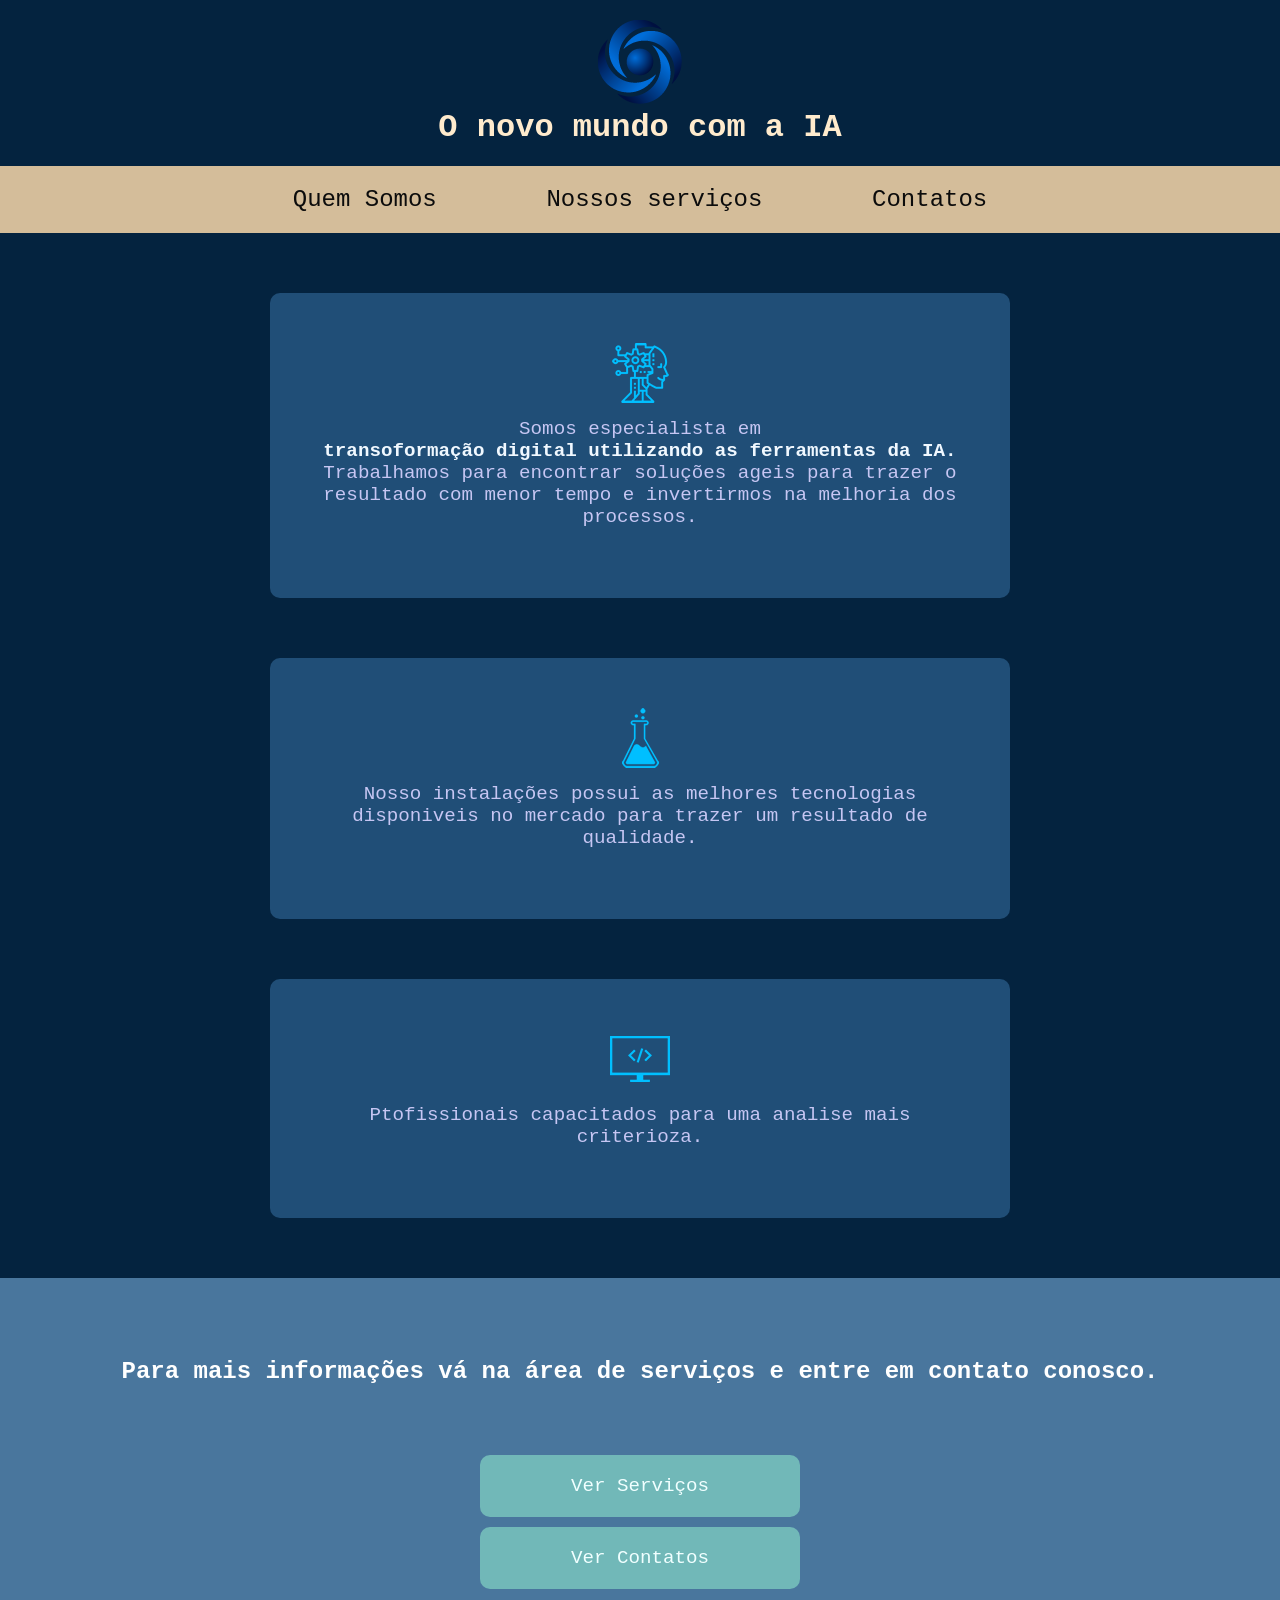
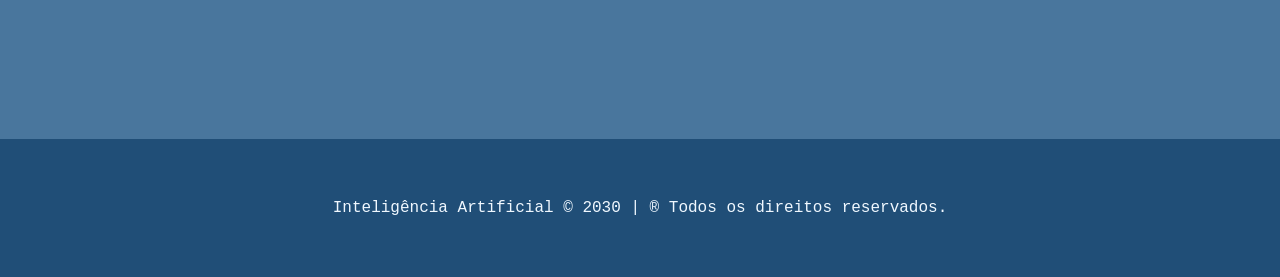
<file: index.html>
<!DOCTYPE html>
<html lang="eng">

<head>
    <meta charset="UTF-8">
    <meta http-equiv="X-UA-Compatible" content="IE=edge">
    <meta name="viewport" content="width=devuce-width, initial-escale=1.0">
    <title> Inteligência Artificial (IA)</title>

    <!--- Estilos da Pagina -->
    <link rel="stylesheet" href="assets/css/estilos.css">
    <!--- Favicon -->
    <link rel="shortcut icon" href="assets/images/logo_empresa.png" type="image/x-icon">
</head>

<body>
    <!----- Cabeçalho --->
    <header class="container-cabecalho">
        <a href="index.html">
            <img src="assets/images/logo_empresa.png" class="icone" alt="Logo da Empresa"
                title=" Inteligência Artificial (IA)">
        </a>
        <h3> O novo mundo com a IA</h3>
    </header>

    <!--- Navegação --->
    <nav class="container-navegacao">
        <a href="index.html"> Quem Somos</a>
        <a href="index servicos.html"> Nossos serviços</a>
        <a href="contatos.html"> Contatos</a>
    </nav>
    <!--- Quem Somos-->
    <section class="container-quem-somos">
        <article class="servico">
            <img src="assets/images/icon_ai.png" class="icone" alt="icone" alt="Inteligência Artificial">
            <p class="servico-texto">
                Somos especialista
                em <br> <span class="servico-texto-realce"> transoformação digital
                    utilizando as ferramentas da IA.</span><br>
                Trabalhamos para encontrar soluções ageis para trazer o resultado com menor tempo
                e invertirmos na melhoria dos processos.</p>
            </p>
        </article>

        <article class="servico">
            <img src="assets/images/icon_lab.png" class="icone" alt="icone" alt="Laboratório moderno">
            <p class="servico-texto">
                Nosso instalações possui as melhores tecnologias disponiveis no
                mercado para trazer um resultado de qualidade.
            </p>
        </article>


        <article class="servico">
            <img src="assets/images/icon_computer.png" class="icone" alt="icone" alt="Programadores eficientes">
            <p class="servico-texto">
                Ptofissionais capacitados para uma analise mais criterioza.
            </p>
        </article>
    </section>

    <!---- ver serviços-->

    <section class="container-servico-contatos">
        <h1>
            Para mais informações vá na área de serviços e entre em contato conosco.
        </h1>
        <div class="botoes-servico-contatos">
            <a href="index servicos.html"> Ver Serviços</a>
            <a href="contatos.html"> Ver Contatos</a>
        </div>
    </section>

    <footer>
        Inteligência Artificial &copy; 2030 | &reg; Todos os direitos reservados.
    </footer>
</body>

</html>
</file>
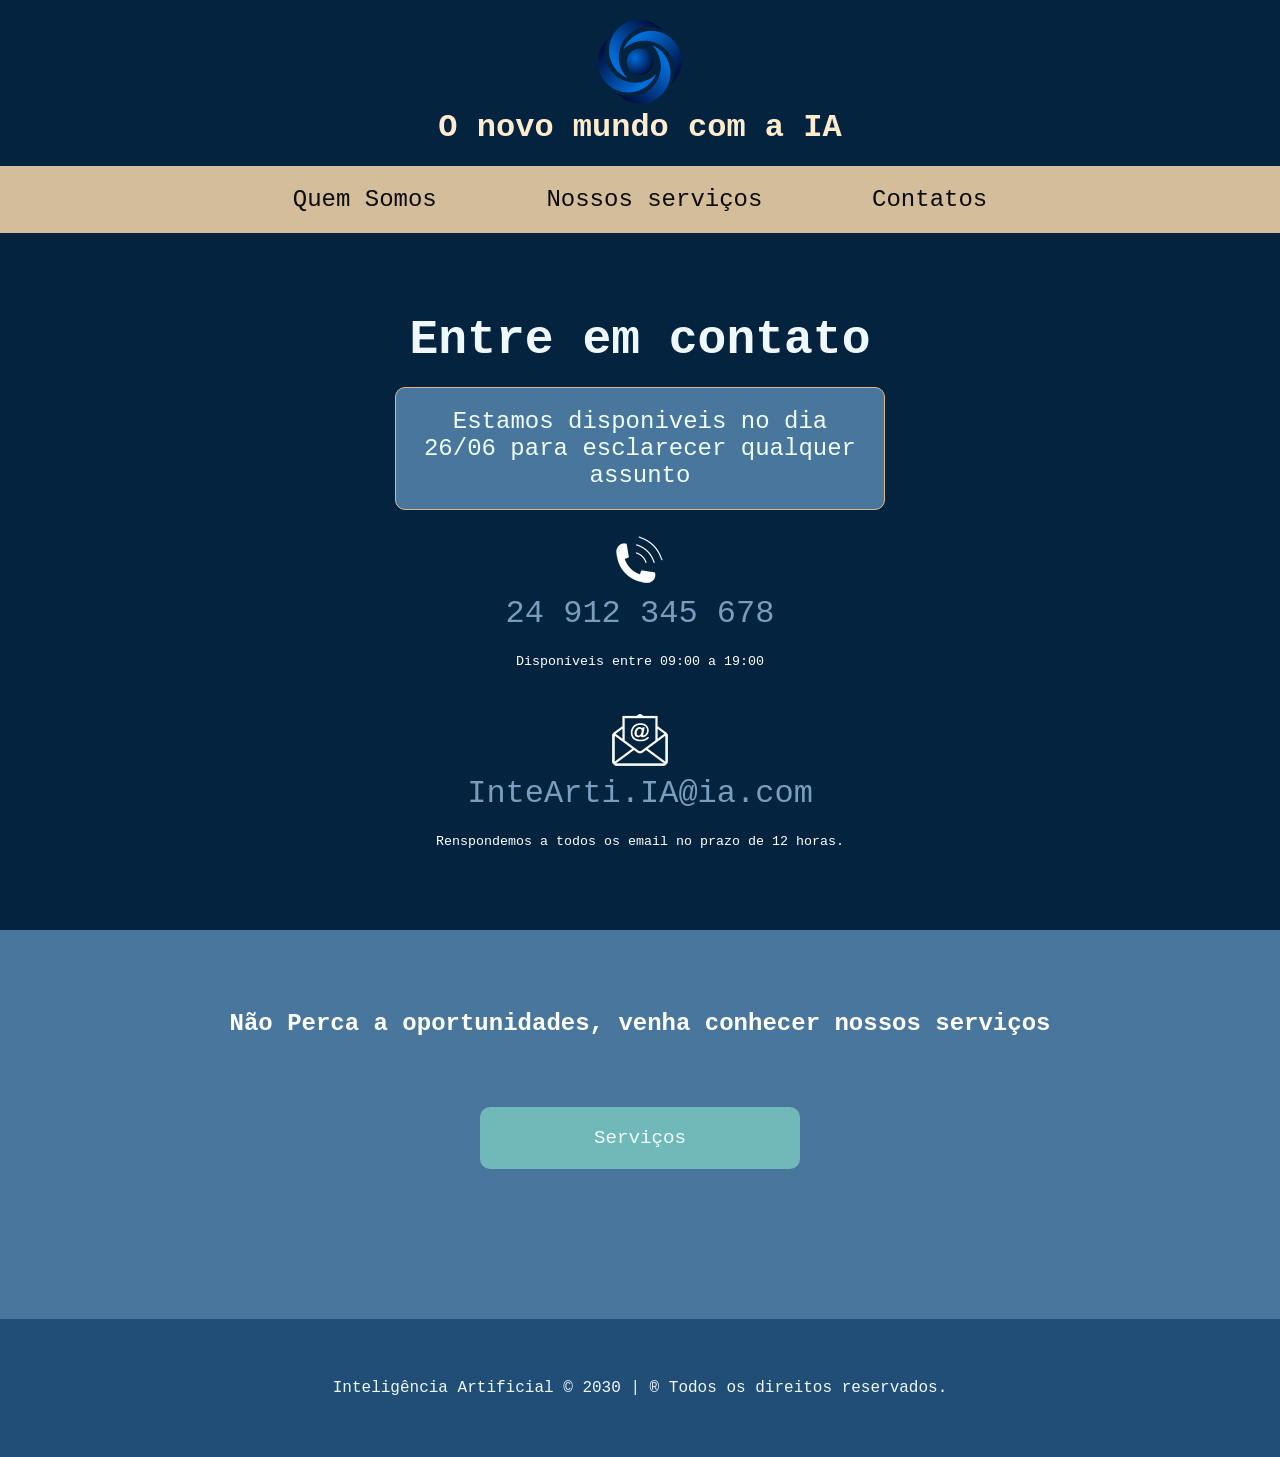
<file: index contato.html>
<!DOCTYPE html>
<html lang="eng">

<head>
    <meta charset="UTF-8">
    <meta http-equiv="X-UA-Compatible" content="IE=edge">
    <meta name="viewport" content="width=devuce-width, initial-escale=1.0">
    <title> Inteligência Artificial (IA)</title>

    <!--- Estilos da Pagina -->
    <link rel="stylesheet" href="assets/css/estilos.css">
    <!--- Favicon -->
    <link rel="shortcut icon" href="assets/images/logo_empresa.png" type="image/x-icon">
</head>

<body>
    <!----- Cabeçalho --->
    <header class="container-cabecalho">
        <a href="index.html">
            <img src="assets/images/logo_empresa.png" class="icone" alt="Logo da Empresa"
                title=" Inteligência Artificial (IA)">
        </a>
        <h3> O novo mundo com a IA</h3>
    </header>

    <!--- Navegação --->
    <nav class="container-navegacao">
        <a href="index.html"> Quem Somos</a>
        <a href="index servicos.html"> Nossos serviços</a>
        <a href="index contato.html"> Contatos</a>
    </nav>
    <!--- contato-->
    <section class="container-contato">
<h1 class="text-center"> Entre em contato</h1>
<h3 class="text-center">Estamos disponiveis no dia 26/06 para esclarecer qualquer assunto </h3>

    <article class="text-center">
        <img src="assets/images/icon_phone.png" alt="Telefone">
        <a href="Tel: 11914420133" class="contato"> 24 912 345 678</a>
        <small> Disponíveis entre 09:00 a 19:00 </small>
    </article>

    <article class="text-center margin-top-40">
        <img src="assets/images/icon_email.png" alt="Email">
        <a href="mailto:InteArti.IA@ia.com" class="contato"> InteArti.IA@ia.com</a>
        <small> Renspondemos a todos os email no prazo de 12 horas. </small>

    </article>
    </section>

    <!---- ver serviços-->

    <section class="container-servico-contatos">
        <h1>
            Não Perca a oportunidades, venha conhecer nossos serviços
        </h1>
        <div class="botoes-servico-contatos">
            <a href="index servicos.html"> Serviços</a>
        </div>
    </section>

    <footer>
        Inteligência Artificial &copy; 2030 | &reg; Todos os direitos reservados.
    </footer>
</body>

</html>
</file>
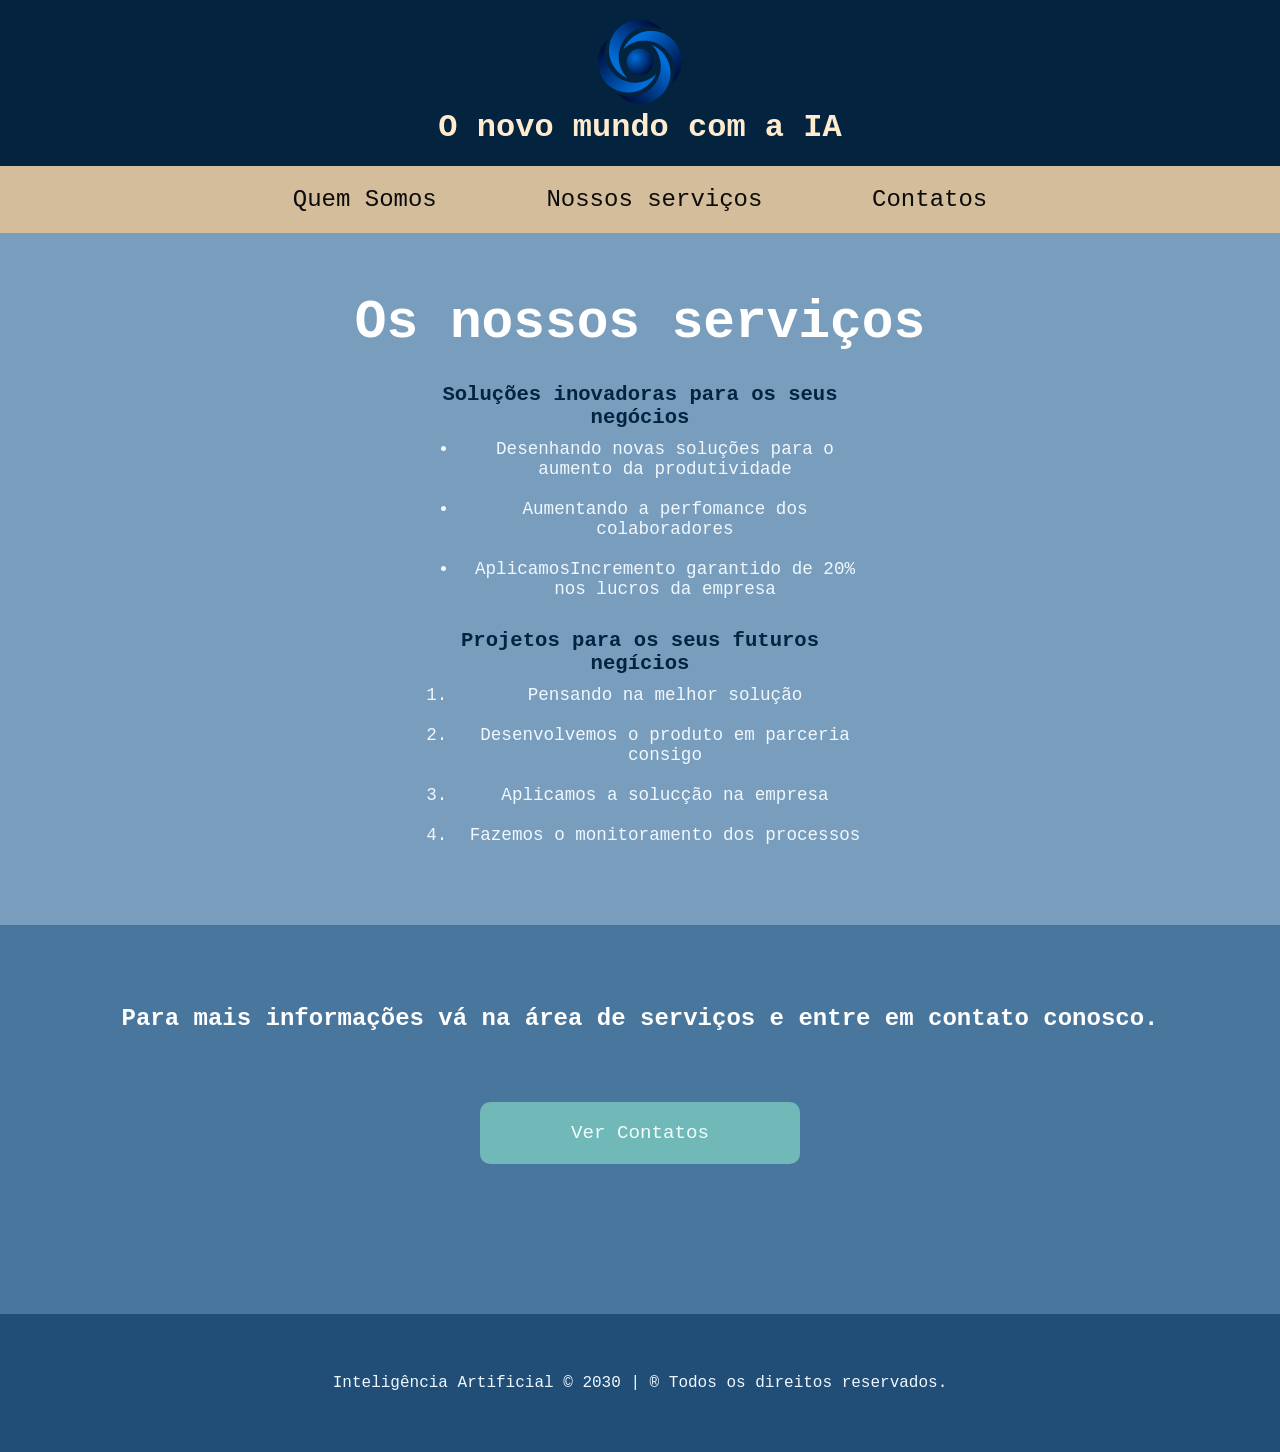
<file: index servicos.html>
<!DOCTYPE html>
<html lang="eng">

<head>
    <meta charset="UTF-8">
    <meta http-equiv="X-UA-Compatible" content="IE=edge">
    <meta name="viewport" content="width=devuce-width, initial-escale=1.0">
    <title> Inteligência Artificial (IA)</title>

    <!--- Estilos da Pagina -->
    <link rel="stylesheet" href="assets/css/estilos.css">
    <!--- Favicon -->
    <link rel="shortcut icon" href="assets/images/logo_empresa.png" type="image/x-icon">
</head>

<body>
    <!----- Cabeçalho --->
    <header class="container-cabecalho">
        <a href="index.html">
            <img src="assets/images/logo_empresa.png" class="icone" alt="Logo da Empresa"
                title=" Inteligência Artificial (IA)">
        </a>
        <h3> O novo mundo com a IA</h3>
    </header>

    <!--- Navegação --->
    <nav class="container-navegacao">
        <a href="index.html"> Quem Somos</a>
        <a href="index servicos.html"> Nossos serviços</a>
        <a href="index contato.html"> Contatos</a>
    </nav>
    <!--- Servico-->
   <section class="container-servico">

    <h1 class="text-center">Os nossos serviços</h1>

    <article>
        <h3> Soluções inovadoras para os seus negócios</h3>
        <ul>
            <li>Desenhando novas soluções para o aumento da produtividade</li>
            <li>Aumentando a perfomance dos colaboradores</li>
            <li>AplicamosIncremento garantido de 20% nos lucros da empresa</li>

        </ul>
    </article>

    <article>
        <h3> Projetos para os seus futuros negícios</h3>
        <ol>
            <li>Pensando na melhor solução</li>
            <li>Desenvolvemos o produto em parceria consigo</li>
            <li>Aplicamos a solucção na empresa</li>
            <li>Fazemos o monitoramento dos processos</li>
        </ol>
    </article>

   </section>

    <!---- ver serviços-->

    <section class="container-servico-contatos">
        <h1>
            Para mais informações vá na área de serviços e entre em contato conosco.
        </h1>
        <div class="botoes-servico-contatos">
            <a href="index contato.html"> Ver Contatos</a>
        </div>
    </section>

    <footer>
        Inteligência Artificial &copy; 2030 | &reg; Todos os direitos reservados.
    </footer>
</body>

</html>
</file>
<file: assets/css/estilos.css>
/* Estilos da minha pagina */

* {
    margin: 0;
    padding: 0;
}

body {
    font-family: 'Courier New', Courier, monospace;
    color: white;

}

/*---------- geral--------------*/

.text-center {
    text-align: center;
}

.margin-top-40 {
    margin-top: 40px;
}

/*---------- ------------*/
.container-cabecalho {
    text-align: center;
    padding: 20px;
    background-color: #04233f;

}

.container-cabecalho h3 {
    font-weight: 600;
    font-size: 2em;
    color: blanchedalmond;
}

/*---------- ------------*/
.container-navegacao {
    text-align: center;
    padding: 20px;
    background-color: rgb(212, 189, 154);
}

.container-navegacao a {
    font-size: 1.5em;
    margin: 0px 50px;
    text-decoration: none;
    color: rgb(12, 12, 12);
}

.container-navegacao a:hover {

    color: white;
}

  .container-quem-somos {
    background-color: #04233f;
    overflow: auto;
  }

  .container-quem-somos .servico{
   float: center;
   margin: 60px auto;
   background-color: #204e77;
   width: 50%;
   padding: 50px;
   border-radius: 10px;
   text-align: center;
  }


  .container-quem-somos .servico .icone{
    margin-bottom: 10px;

   }

   .container-quem-somos .servico-texto{
    font-family: 'Courier New', Courier, monospace;
    margin-bottom: 20px;
    font-size: 1.2em;
    color: rgb(198, 198, 243);
   }

   .container-quem-somos .servico-texto-realce {
    color: aliceblue;
    font-weight: bold;

   }
 


 footer {
    text-align: center;
    padding: 60px;
    background-color: #204e77;
    color: aliceblue;
 }


.container-servico-contatos {
    background-color: #49769d;
    padding: 80px;
    text-align: center;
}

.container-servico-contatos .botoes-servico-contatos{
    padding: 60px;
    text-align: center;
}

.botoes-servico-contatos a {
    display: block;
    max-width: 200px;
    text-decoration: none;
    font-size: 1.2em;
    background-color: rgb(113, 184, 184);
    color: azure;
    padding: 20px 60px;
    margin: 10px auto;
    border-radius: 10px;
}

.botoes-servico-contatos a:hover {
    background-color: white;
    color: #04233f;
}




/*------------------------*/

.container-servico {
    padding: 60px;
    font-size: 1.1em;
    overflow: auto;
    background-color: #799dbd;
}


.container-servico h1{
    font-size: 3em;
    color: white;
    margin-bottom: 20px;
}


.container-servico h3{
    color: #022442 ;
    padding: 10px 0;
}


.container-servico article{
    width: 40%;
    margin: auto;
    text-align: center
}

.container-servico li{
    margin-bottom: 20px;
    margin-left: 50px;
    color: aliceblue;
}



/*------------------------*/

.container-contato{
    background-color: #04233f;
    padding: 80px;
}

.container-contato h1{
    font-size: 3em;
    color: aliceblue;
    margin-bottom: 20px;
}

.container-contato h3{
  font-size: 1.5em;
  font-weight: 100;
  width: 40%;
  margin: auto;
  color: azure;
  margin-bottom: 20px;
  border: 1px solid burlywood;
  background-color: #49769d;
  border-radius: 10px;
  padding: 20px;
}


.container-contato .contato{
 display: block;
 font-size: 2em;
 text-decoration: none;
 color: #799dbd;
 margin-bottom: 20px;
}
.container-contato .contato:hover{
    display: block;
    font-size: 2em;
    text-decoration: none;
    color: #218cea;
    margin-bottom: 20px;
   }
</file>
